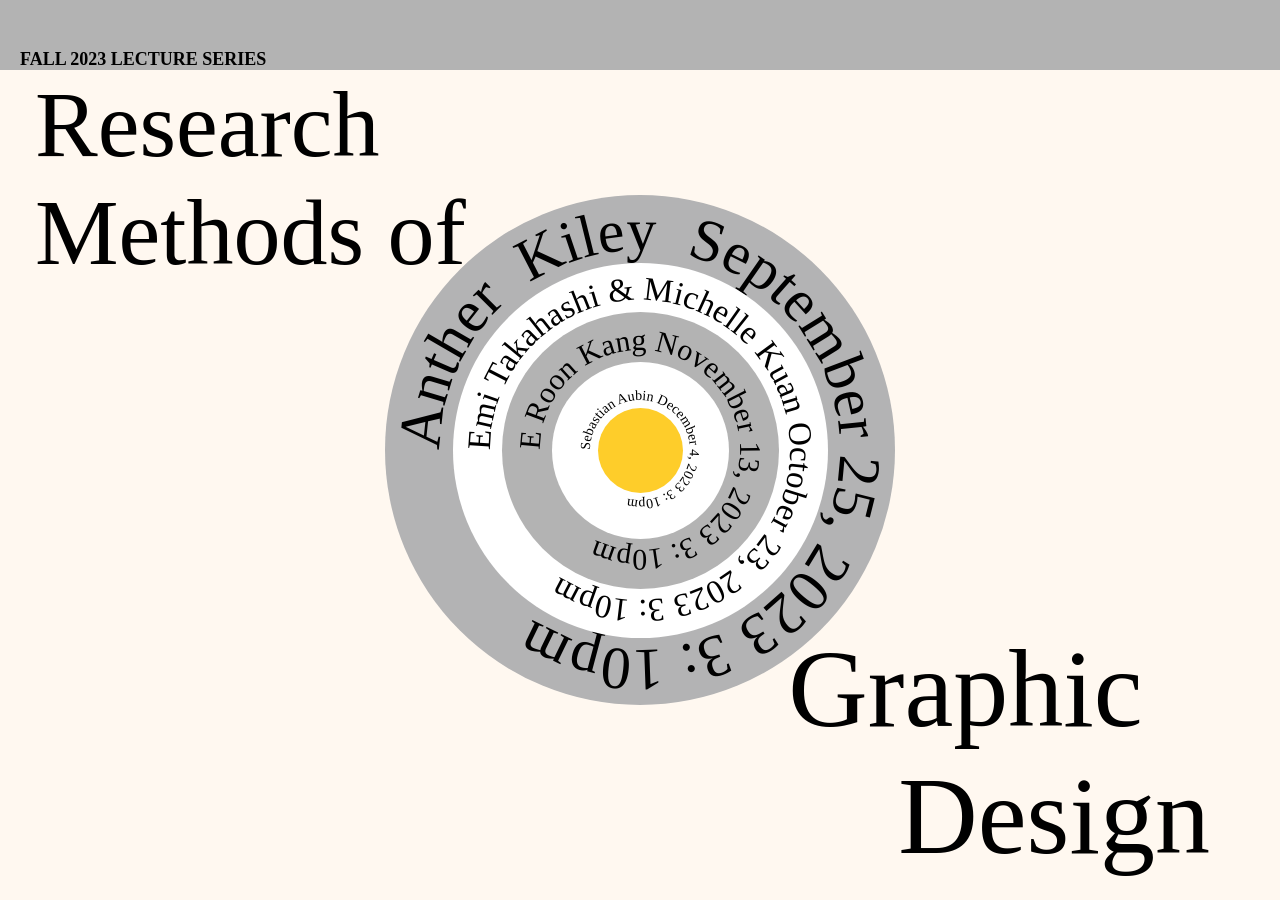
<file: A3-main(1)/index.html>
<!DOCTYPE html>
<html lang="en">

<head>
  <meta charset="UTF-8">
  <meta name="viewport" content="width=device-width, initial-scale=1.0">
  <title>Circle Layers</title>
  <link rel="stylesheet" href="./css/main.css">
</head>

<body>
  <nav>
    <p>FALL 2023 LECTURE SERIES</p>
  </nav>

  <header>
    <!-- 标题 -->
    <p class="title1">Research <br>Methods of </p>
    <p class="title2">Graphic <br>&nbsp;&nbsp;&nbsp;&nbsp;Design</p>

    <div class="circle">
      <div class="svg1-box">
        <svg class="svg1" viewBox="0 0 100 100" width="400" height="400">
          <path d="M 50 50 m -50 0 a 50 50 0 1 1 100 0 a 50 50 0 1 1 -100 0 z" id="circle" />
          <text>
            <textPath xlink:href="#circle">Anther &nbsp;Kiley &nbsp;September 25, 2023 3:&nbsp;10pm</textPath>
          </text>
        </svg>
      </div>
      <div class="svg2-box">
        <svg class="svg2" viewBox="0 0 100 100" width="300" height="300">
          <path d="M 50 50 m -50 0 a 50 50 0 1 1 100 0 a 50 50 0 1 1 -100 0 z" id="circle" />
          <text>
            <textPath xlink:href="#circle">Emi Takahashi & Michelle Kuan October 23, 2023 3:&nbsp;10pm</textPath>
          </text>
        </svg>
      </div>
      <div class="svg3-box">
        <svg class="svg3" viewBox="0 0 100 100" width="200" height="200">
          <path d="M 50 50 m -50 0 a 50 50 0 1 1 100 0 a 50 50 0 1 1 -100 0 z" id="circle" />
          <text>
            <textPath xlink:href="#circle">E Roon Kang November 13, 2023 3:&nbsp;10pm</textPath>
          </text>
        </svg>
      </div>
      <div class="svg4-box">
        <svg class="svg4" viewBox="0 0 100 100" width="100" height="100">
          <path d="M 50 50 m -50 0 a 50 50 0 1 1 100 0 a 50 50 0 1 1 -100 0 z" id="circle" />
          <text>
            <textPath xlink:href="#circle">Sebastian Aubin December 4, 2023 3:&nbsp;10pm</textPath>
          </text>
        </svg>
      </div>
      <!-- 中心 -->
      <div class="svg5-box">
        
      </div>
    </div>
  </header>

  <!-- 主体 -->
  <div class="main" style="display: none;">
    <div class="card-itme">
      <h1 class="card-title1" style="opacity: 0;">Anther Kiley</h1>
      <div id="card1" class="card" style="opacity: 0;">
        <div class="card-top">
        100 McCaul St., Room 230
        </div>
        <div class="card-bottom">
          <div class="card-img">
            <img src="./img/01.jpg" alt="">
          </div>
          <div class="card-text">
            <p>Anther Kiley is a designer, artist, and educator living and practicing in Providence, RI. He teaches in the graphic design department at RISD while maintaining a professional graphic design practice and a robust studio art practice. If that’s not enough he also runs Card Kits—a line of sustainable architectural children’s toys inspired by own childhood. His work explores the symbolic and poetic aspects of functionalist forms in the built environment through sculpture, photography, digital image making, and collage.</p>
            <br>
            <p>antherkiley.com</p>
          </div>
        </div>
      </div>
    </div>
    <div class="card-itme">
      <h1 id="card-title2" class="card-title2" style="opacity: 0;">Emi Takahashi &<br> Michelle Kuan</h1>
      <div id="card2" class="card" style="opacity: 0;">
        <div class="card-top">
          100 McCaul St., Room 230
        </div>
        <div class="card-bottom">
          <div class="card-img">
            <img src="./img/02.jpg" alt="">
          </div>
          <div class="card-text">
            <p>Emi Takahashi is an artist and graphic designer based in Toronto. Her practice involves experimenting with alternative & analog forms of image-making, glyph & type design, archival projects, and multidisciplinary collaborations. Michelle Kuan is a Chinese Canadian artist, designer, and writer based in Montréal. Working between social practice, digital arts, and experimental publishing, she explores novel ways of documenting personal and collective narratives, the power of somatic memory, and decolonial archival futures. Their research laden practices operate both individually and collectively to create a mix of client-based and self-initiated work such as their here-there stories project devoted to collecting the stories of the asian canadian diaspora. </p>
            <br>
            <p>emitakahashi.ca</p>
          </div>
        </div>
      </div>
    </div>
    <div class="card-itme">
      <h1 id="card-title3" class="card-title3" style="opacity: 0;">E Roon Kang</h1>
      <div id="card3" class="card" style="opacity: 0;">
        <div class="card-top">
          Via Zoom
        </div>
        <div class="card-bottom">
          <div class="card-img">
            <img src="./img/03.jpg" alt="">
          </div>
          <div class="card-text">
            <p> E Roon Kang operates Math Practice, an interdisciplinary design and research studio with interest in studying, evaluating, and criticizing everyday systems and their pursuit of efficiency. He is also a co-founder of 908A a research initiative and consultancy that focuses on constructing new design tools. </p>
            <br>
            <p>E Roon is the Chair and Associate Professor of Graphic Design at California College of the Arts. Previously, he served as the director of BFA Communication Design at Parsons School of Design, from 2017 to 2020. He was appointed as TED Senior Fellow and worked as a research fellow at SENSEable City Laboratory of MIT. </p>
            <br>
            <p>math-practice.org</p>
          </div>
        </div>
      </div>
    </div>
    <div class="card-itme">
      <h1 id="card-title4" class="card-title4" style="opacity: 0;">Sebastian Aubin</h1>
      <div id="card4" class="card" style="opacity: 0;">
        <div class="card-top">
          
        </div>
        <div class="card-bottom">
          <div class="card-img">
            <img src="./img/04.jpg" alt="">
          </div>
          <div class="card-text">
            <p> Aubin has done publications for numerous artists, organizations and art galleries in Winnipeg, Montréal and Ottawa, including Plug In ICA Close Encounters, the next 500 years, Terrance Houle, KC Adams, Carleton University Art Gallery, Thunder Bay Art Gallery, and Art Gallery of South Western Manitoba. Aubin is one of the founding members of the ITWÉ collective that is dedicated to research, creation, production and education of Aboriginal digital culture. Currently based in Montréal, QC, Sébastien Aubin is a proud member of the Opaskwayak Cree Nation in Manitoba. </p>
            <br>
            <p>saubin.ca</p>
          </div>
        </div>
      </div>
    </div>
  </div>
</body>
<script src="./js/script.js"></script>

</html>
</file>
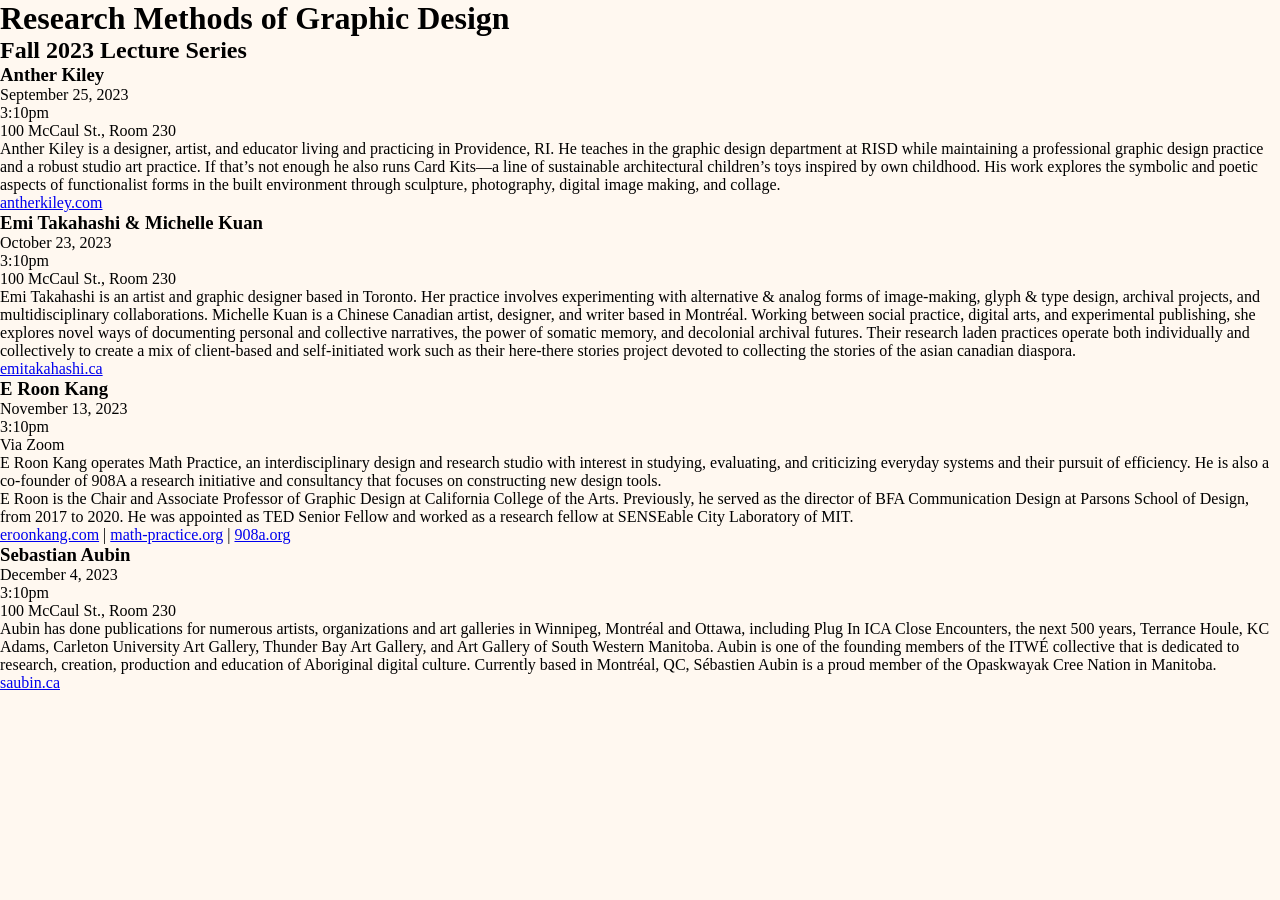
<file: A3-main(1)/text.html>
<!DOCTYPE html>
<html>
  <head>
    <meta charset="utf-8">
    <meta http-equiv="X-UA-Compatible" content="IE=edge">
    <title></title>
    <meta name="description" content="">
    <meta name="viewport" content="width=device-width, initial-scale=1">
    <link rel="stylesheet" href="css/main.css">
  </head>
  <body>
    <div id="titles">
      <h1>Research Methods of Graphic Design</h1>
      <h2>Fall 2023 Lecture Series</h2>
    </div>
    <div id="speakers">
      <section class="event" id="anther_kiley">
        <h3>Anther Kiley</h3>
        <div class="date">September 25, 2023</div>
        <div class="time">3:10pm</div>
        <div class="location">100 McCaul St., Room 230</div>
        <div class="info">
          <p> Anther Kiley is a designer, artist, and educator living and practicing in Providence, RI. He teaches in the graphic design department at RISD while maintaining a professional graphic design practice and a robust studio art practice. If that’s not enough he also runs Card Kits—a line of sustainable architectural children’s toys inspired by own childhood. His work explores the symbolic and poetic aspects of functionalist forms in the built environment through sculpture, photography, digital image making, and collage. </p>
          <div class="external_links">
            <a href="http://antherkiley.com/">antherkiley.com</a>
          </div>
        </div>
      </section>
      <section class="event" id="takahashi_kuan">
        <h3>Emi Takahashi & Michelle Kuan</h3>
        <div class="date">October 23, 2023</div>
        <div class="time">3:10pm</div>
        <div class="location">100 McCaul St., Room 230</div>
        <div class="info">
          <p> Emi Takahashi is an artist and graphic designer based in Toronto. Her practice involves experimenting with alternative & analog forms of image-making, glyph & type design, archival projects, and multidisciplinary collaborations. Michelle Kuan is a Chinese Canadian artist, designer, and writer based in Montréal. Working between social practice, digital arts, and experimental publishing, she explores novel ways of documenting personal and collective narratives, the power of somatic memory, and decolonial archival futures. Their research laden practices operate both individually and collectively to create a mix of client-based and self-initiated work such as their here-there stories project devoted to collecting the stories of the asian canadian diaspora. </p>
          <div class="external_links">
            <a href="https://emitakahashi.ca/" target="_blank">emitakahashi.ca</a>
          </div>
        </div>
      </section>
      </p>
      <section class="event" id="e_roon_kang">
        <h3>E Roon Kang</h3>
        <div class="date">November 13, 2023</div>
        <div class="time">3:10pm</div>
        <div class="location">Via Zoom</div>
        <div class="info">
          <p> E Roon Kang operates Math Practice, an interdisciplinary design and research studio with interest in studying, evaluating, and criticizing everyday systems and their pursuit of efficiency. He is also a co-founder of 908A a research initiative and consultancy that focuses on constructing new design tools. </p>
          <p> E Roon is the Chair and Associate Professor of Graphic Design at California College of the Arts. Previously, he served as the director of BFA Communication Design at Parsons School of Design, from 2017 to 2020. He was appointed as TED Senior Fellow and worked as a research fellow at SENSEable City Laboratory of MIT. </p>
          <div class="external_links">
            <a href="https://eroonkang.com/" target="_blank">eroonkang.com</a> | <a href="https://math-practice.org" target="_blank">math-practice.org</a> | <a href="https://908a.org/" target="_blank">908a.org</a>
          </div>
        </div>
      </section>
      <section class="event" id="sebastian_aubin">
        <h3>Sebastian Aubin</h3>
        <div class="date">December 4, 2023</div>
        <div class="time">3:10pm</div>
        <div class="location">100 McCaul St., Room 230</div>
        <div class="info">
          <p> Aubin has done publications for numerous artists, organizations and art galleries in Winnipeg, Montréal and Ottawa, including Plug In ICA Close Encounters, the next 500 years, Terrance Houle, KC Adams, Carleton University Art Gallery, Thunder Bay Art Gallery, and Art Gallery of South Western Manitoba. Aubin is one of the founding members of the ITWÉ collective that is dedicated to research, creation, production and education of Aboriginal digital culture. Currently based in Montréal, QC, Sébastien Aubin is a proud member of the Opaskwayak Cree Nation in Manitoba. </p>
          <div class="external_links">
            <a href="https://saubin.ca" tagret="_blank">saubin.ca</a>
          </div>
      </section>
    </div>
    <script src="js/script.js"></script>
  </body>
</html>
</file>
<file: A3-main(1)/css/main.css>
* {
    padding: 0;
    margin: 0;
    box-sizing: border-box;
}

body {
    overflow-x: hidden;
    background-color: rgb(255, 248, 240);
}

nav {
    width: 100%;
    height: 70px;
    background-color: rgb(179, 179, 179);
    padding: 0 20px;
    display: flex;
    align-items: end;
    font-weight: 600;
    position: fixed;
    top: 0;
    left: 0;
    z-index: 99;
}

nav p {
    font-size: 18px;
    cursor: pointer;
}

.title1 {
    position: absolute;
    top: 70px;
    left: 35px;
    font-size: 94px;
    transition: all .5s;
}

.title2 {
    position: absolute;
    bottom: 20px;
    right: 70px;
    font-size: 110px;
    transition: all .5s;
}

header {
    width: 100%;
    height: 100vh;
    overflow: hidden;
    display: flex;
    justify-content: center;
    align-items: center;
}

.circle {
    width: 510px;
    height: 510px;
    position: relative;
    transition: all .3s;
}

.circle svg {
    display: block;
    overflow: visible;
}

/* 第一个 */
.circle .svg1-box {
    background-color: rgb(179, 179, 180);
    width: 510px;
    height: 510px;
    display: flex;
    justify-content: center;
    align-items: center;
    border-radius: 50%;
    position: absolute;
    top: 0;
    left: 0;
    right: 0;
    bottom: 0;
    margin: auto;
    z-index: 2;
    font-size: 15px;
    transition: all .3s;
}

.circle .svg2-box {
    background-color: rgb(255, 255, 255);
    width: 375px;
    height: 375px;
    display: flex;
    justify-content: center;
    align-items: center;
    border-radius: 50%;
    position: absolute;
    top: 0;
    left: 0;
    right: 0;
    bottom: 0;
    margin: auto;
    z-index: 3;
    font-size: 11px;
    transition: all .3s;
}

.circle .svg3-box {
    background-color: rgb(179, 179, 179);
    width: 277px;
    height: 277px;
    display: flex;
    justify-content: center;
    align-items: center;
    border-radius: 50%;
    position: absolute;
    top: 0;
    left: 0;
    right: 0;
    bottom: 0;
    margin: auto;
    z-index: 4;
    font-size: 15px;
    transition: all .3s;
}

.circle .svg4-box {
    background-color: rgb(255, 255, 255);
    width: 177px;
    height: 177px;
    display: flex;
    justify-content: center;
    align-items: center;
    border-radius: 50%;
    position: absolute;
    top: 0;
    left: 0;
    right: 0;
    bottom: 0;
    margin: auto;
    z-index: 5;
    font-size: 14px;
    transition: all .3s;
}

.circle .svg5-box {
    width: 85px;
    height: 85px;
    background-color: rgb(254, 205, 42);
    border-radius: 50%;
    position: absolute;
    top: 0;
    left: 0;
    right: 0;
    bottom: 0;
    margin: auto;
    z-index: 6;
}


.circle path {
    fill: none;
}


.main {
    position: absolute;
    top: 0;
    left: 0;
    padding-top: 270px;
    width: 100%;
    background-color: rgb(254, 205, 42);
    transition: all .5s;
}

.card-itme {
    width: 80vw;
    margin: 0 auto;
    position: relative;
    margin-bottom: 250px;
    z-index: 88;
}

.card-itme h1 {
    position: absolute;
    top: -6px;
    right: 209px;
    font-size: 150px;
    z-index: 88;
    transition: all 1.5s ease-in-out;
}

.card {
    padding-top: 190px;
}

#card1 {
    position: relative;
    top: 50px;
    transition: all 2s ease-in-out;
}

#card2 {
    position: relative;
    top: 50px;
    transition: all 2s ease-in-out;
}

#card3 {
    position: relative;
    top: 50px;
    transition: all 2s ease-in-out;
}

#card4 {
    position: relative;
    top: 50px;
    transition: all 2s ease-in-out;
}

.card-top {
    width: 96px;
    font-size: 22px;
    font-weight: 600;
    border: 1px solid #000000;
    border-radius: 9px;
    text-align: center;
    margin-bottom: 10px;
}

.card-bottom {
    background-color: rgb(255, 247, 224);
    padding: 30px 30px 105px 30px;
    border-radius: 15px;
}

.card-img {
    width: 940px;
    padding: 20px;
    background-color: #fff;
    border: 1px solid #2e2e2e;
    border-radius: 15px;
}

.card-img img {
    width: 900px;
}

.card-text {
    position: absolute;
    bottom: 81px;
    right: 200px;
    width: 731px;
    font-size: 24px;
    background-color: rgba(241, 238, 231, 0.725);
    padding: 40px 2px 2px 40px;
    border-radius: 15px;
}

#card-title2 {
    opacity: 1;
    top: -126px;
    right: 128px;
    font-size: 130px;
}

#card-title3 {
    opacity: 1;
    top: -6px;
    right: 209px;
    font-size: 150px;
}

#card-title4 {
    opacity: 1;
    top: -6px;
    right: 100px;
    font-size: 140px;
}
</file>
